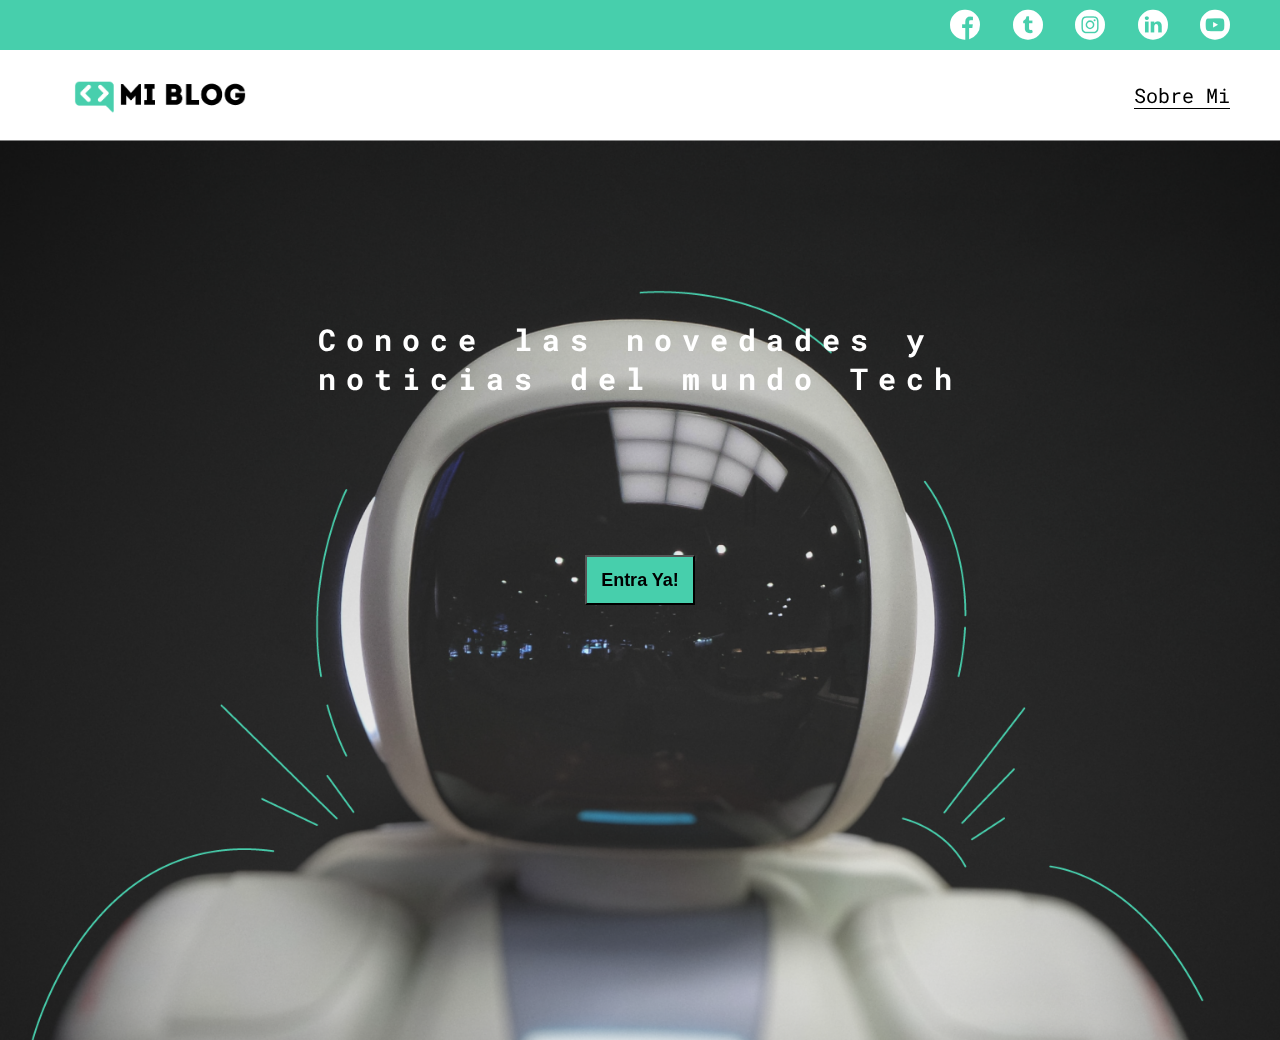
<file: index.html>
<!DOCTYPE html>
<html lang="en">
  <head>
    <meta charset="UTF-8" />
    <meta http-equiv="X-UA-Compatible" content="IE=edge" />
    <meta name="viewport" content="width=device-width, initial-scale=1.0" />
    <link rel="stylesheet" href="./css/font/main.css" />
    <link rel="stylesheet" href="./css/font/flaticon.css" />
    <link rel="preconnect" href="https://fonts.gstatic.com" />
    <link
      href="https://fonts.googleapis.com/css2?family=Roboto+Mono:wght@400;500;700&family=Roboto+Slab:wght@400;700&family=Roboto:wght@400;500;700;900&display=swap"
      rel="stylesheet"
    />
    <title>My Blog</title>
  </head>
  <body class="content-body-fixen">
    <header>
      <section class="header-icons--container">
        <div class="icons">
          <a href=""><span class="flaticon-001-facebook"></span></a>
          <a href=""><span class="flaticon-002-twitter"></span></a>
          <a href=""><span class="flaticon-011-instagram"></span></a>
          <a href=""><span class="flaticon-010-linkedin"></span></a>
          <a href=""><span class="flaticon-008-youtube"></span></a>
        </div>
      </section>
      <nav>
        <section class="nav-logo--container">
          <a href="index.html"
            ><img src="./assets/img/Logo-negro.png" alt=""
          /></a>
        </section>
        <section class="profile-link">
          <a href="perfil.html">Sobre Mi</a>
        </section>
      </nav>
    </header>
    <main class="home-main">
      <section>
        <p class="home-main-text">
          Conoce las novedades y <br />
          noticias del mundo Tech
        </p>
        <button class="home-main-button">
          <a href="blogs.html">Entra Ya!</a>
        </button>
      </section>
    </main>
  </body>
</html>
</file>
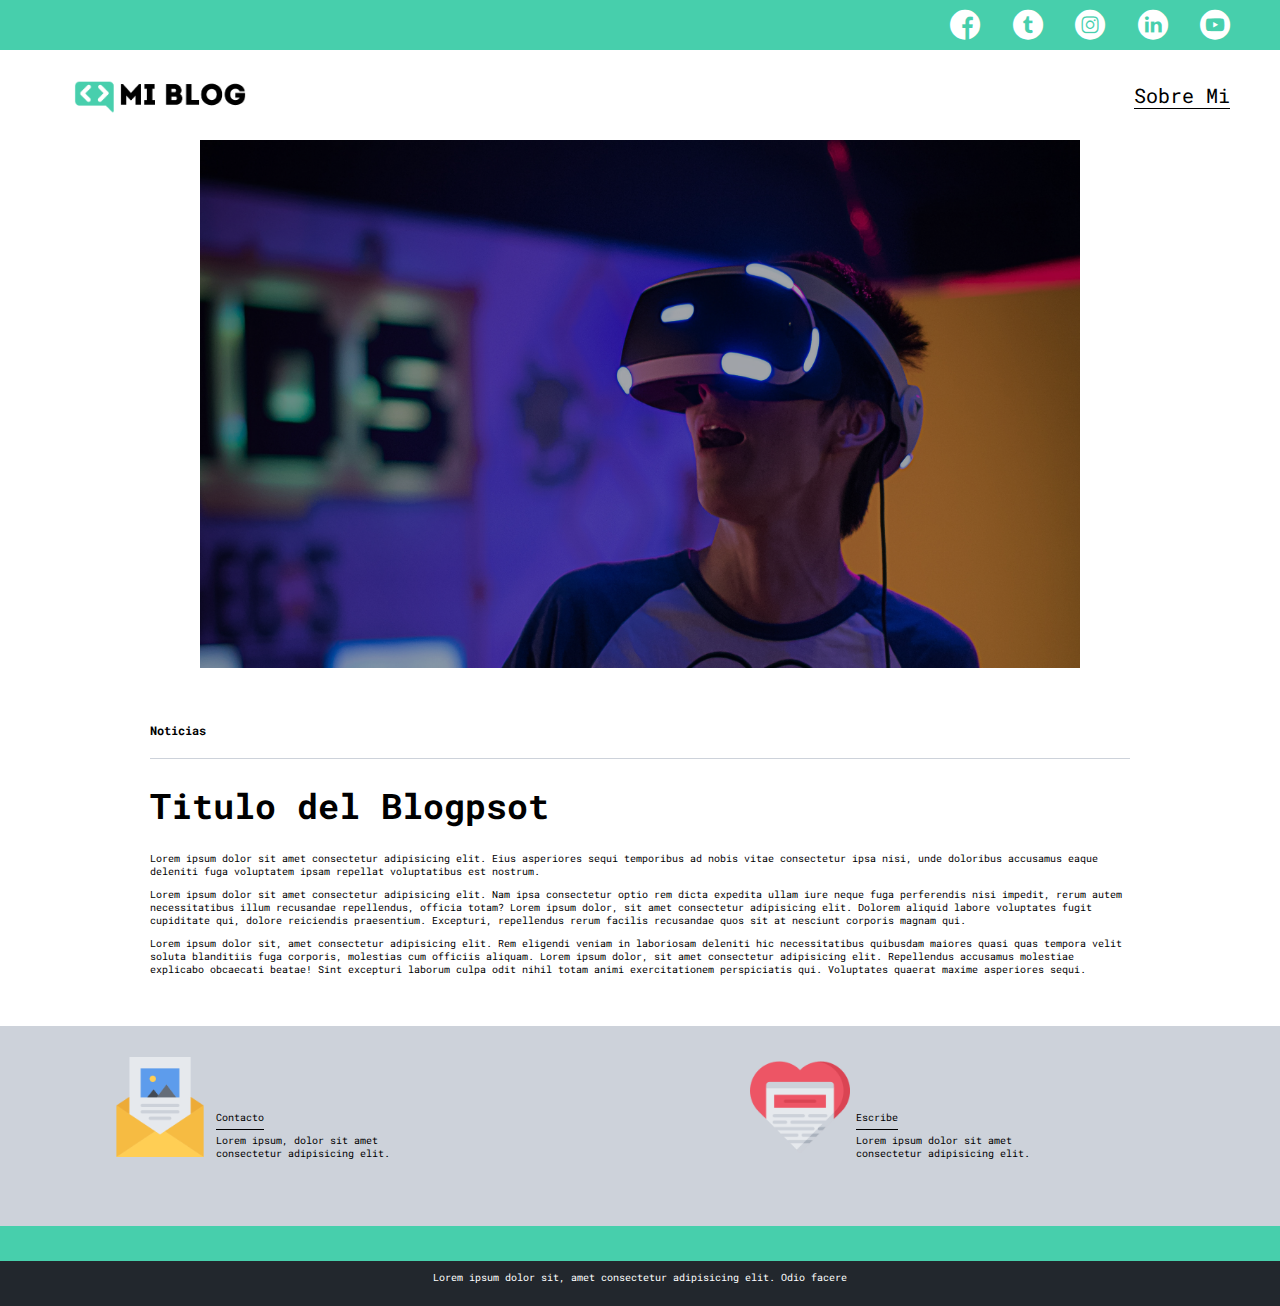
<file: blog.html>
<!DOCTYPE html>
<html lang="en">
  <head>
    <meta charset="UTF-8" />
    <meta http-equiv="X-UA-Compatible" content="IE=edge" />
    <meta name="viewport" content="width=device-width, initial-scale=1.0" />
    <link rel="stylesheet" href="./css/font/main.css" />
    <link rel="stylesheet" href="./css/font/flaticon.css" />
    <link rel="preconnect" href="https://fonts.gstatic.com" />
    <link
      href="https://fonts.googleapis.com/css2?family=Roboto+Mono:wght@400;500;700&family=Roboto+Slab:wght@400;700&family=Roboto:wght@400;500;700;900&display=swap"
      rel="stylesheet"
    />
    <title>My Blog</title>
  </head>
  <body>
    <header>
      <section class="header-icons--container">
        <div class="icons">
          <a href=""><span class="flaticon-001-facebook"></span></a>
          <a href=""><span class="flaticon-002-twitter"></span></a>
          <a href=""><span class="flaticon-011-instagram"></span></a>
          <a href=""><span class="flaticon-010-linkedin"></span></a>
          <a href=""><span class="flaticon-008-youtube"></span></a>
        </div>
      </section>
      <nav>
        <section class="nav-logo--container">
          <a href=""><img src="./assets/img/Logo-negro.png" alt="" /></a>
        </section>
        <section class="profile-link">
          <a href="perfil.html">Sobre Mi</a>
        </section>
      </nav>
    </header>
    <main>
      <section class="grid-container blogpost-img-container">
        <img src="./assets/img/post-1.png" alt="" />
      </section>
      <section class="blogpost-main-container">
        <div class="grid-container">
          <h3>Noticias</h3>
          <article>
            <h1>Titulo del Blogpsot</h1>
            <p>
              Lorem ipsum dolor sit amet consectetur adipisicing elit. Eius
              asperiores sequi temporibus ad nobis vitae consectetur ipsa nisi,
              unde doloribus accusamus eaque deleniti fuga voluptatem ipsam
              repellat voluptatibus est nostrum.
            </p>
            <p>
              Lorem ipsum dolor sit amet consectetur adipisicing elit. Nam ipsa
              consectetur optio rem dicta expedita ullam iure neque fuga
              perferendis nisi impedit, rerum autem necessitatibus illum
              recusandae repellendus, officia totam? Lorem ipsum dolor, sit amet
              consectetur adipisicing elit. Dolorem aliquid labore voluptates
              fugit cupiditate qui, dolore reiciendis praesentium. Excepturi,
              repellendus rerum facilis recusandae quos sit at nesciunt corporis
              magnam qui.
            </p>
            <p>
              Lorem ipsum dolor sit, amet consectetur adipisicing elit. Rem
              eligendi veniam in laboriosam deleniti hic necessitatibus
              quibusdam maiores quasi quas tempora velit soluta blanditiis fuga
              corporis, molestias cum officiis aliquam. Lorem ipsum dolor, sit
              amet consectetur adipisicing elit. Repellendus accusamus molestiae
              explicabo obcaecati beatae! Sint excepturi laborum culpa odit
              nihil totam animi exercitationem perspiciatis qui. Voluptates
              quaerat maxime asperiores sequi.
            </p>
          </article>
        </div>
      </section>
      <section class="contact-main-container">
        <div>
          <img src="./assets/img/013-newsletter.png" alt="" />
          <div class="conctact-left">
            <a href="">Contacto</a>
            <p>
              Lorem ipsum, dolor sit amet <br />
              consectetur adipisicing elit.
            </p>
          </div>
        </div>
        <div>
          <img src="./assets/img/006-like.png" alt="" />
          <div class="conctact-right">
            <a href="">Escribe</a>
            <p>
              Lorem ipsum dolor sit amet <br />consectetur adipisicing elit.
            </p>
          </div>
        </div>
      </section>
    </main>
    <footer>
      <p>
        Lorem ipsum dolor sit, amet consectetur adipisicing elit. Odio facere
      </p>
    </footer>
  </body>
</html>
</file>
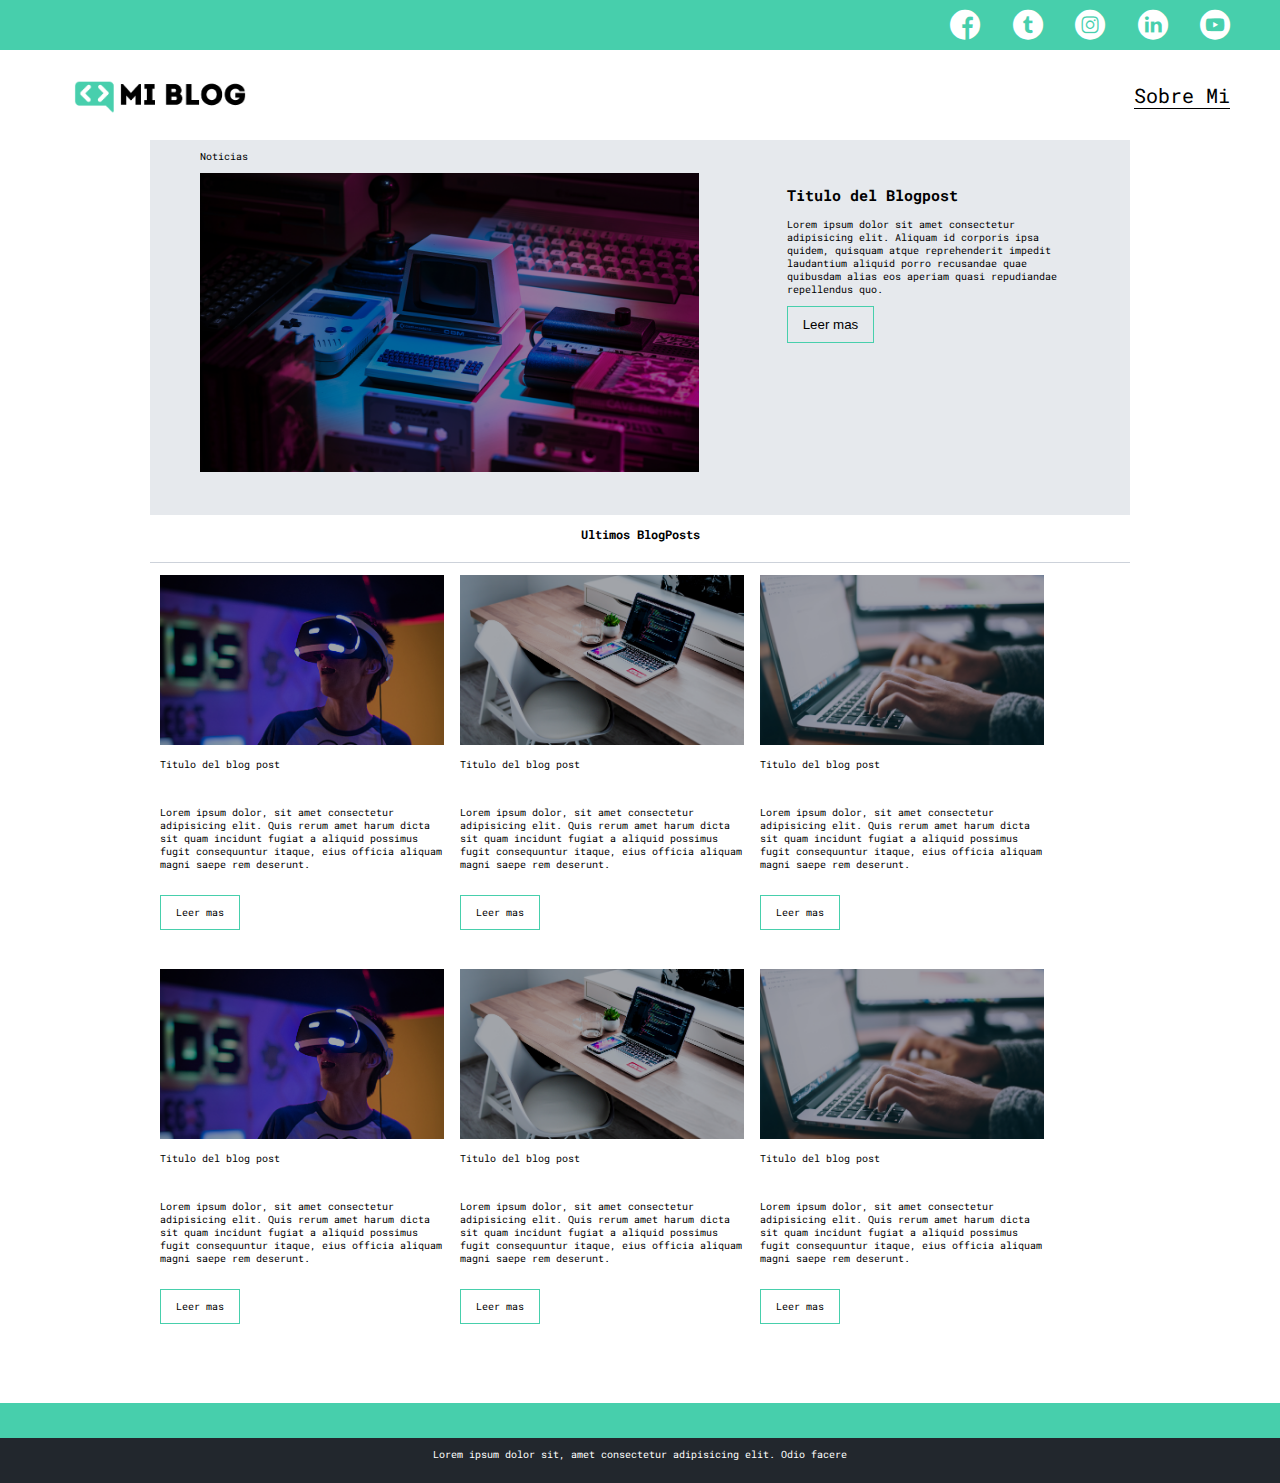
<file: blogs.html>
<!DOCTYPE html>
<html lang="en">
  <head>
    <meta charset="UTF-8" />
    <meta http-equiv="X-UA-Compatible" content="IE=edge" />
    <meta name="viewport" content="width=device-width, initial-scale=1.0" />
    <link rel="stylesheet" href="./css/font/main.css" />
    <link rel="stylesheet" href="./css/font/flaticon.css" />
    <link rel="preconnect" href="https://fonts.gstatic.com" />
    <link
      href="https://fonts.googleapis.com/css2?family=Roboto+Mono:wght@400;500;700&family=Roboto+Slab:wght@400;700&family=Roboto:wght@400;500;700;900&display=swap"
      rel="stylesheet"
    />
    <title>My Blog</title>
  </head>
  <body>
    <header>
      <section class="header-icons--container">
        <div class="icons">
          <a href=""><span class="flaticon-001-facebook"></span></a>
          <a href=""><span class="flaticon-002-twitter"></span></a>
          <a href=""><span class="flaticon-011-instagram"></span></a>
          <a href=""><span class="flaticon-010-linkedin"></span></a>
          <a href=""><span class="flaticon-008-youtube"></span></a>
        </div>
      </section>
      <nav>
        <section class="nav-logo--container">
          <a href=""><img src="./assets/img/Logo-negro.png" alt="" /></a>
        </section>
        <section class="profile-link">
          <a href="perfil.html">Sobre Mi</a>
        </section>
      </nav>
    </header>
    <main class="blogs-mains">
      <section class="grid-container hero">
        <div class="hero-carone">
          <p>Noticias</p>
          <div class="hero-carone-img">
            <img src="./assets/img/main-news-img.png" alt="" />
          </div>
          <div class="hero-cartwo">
            <h2>Titulo del Blogpost</h2>
            <p>
              Lorem ipsum dolor sit amet consectetur adipisicing elit. Aliquam
              id corporis ipsa quidem, quisquam atque reprehenderit impedit
              laudantium aliquid porro recusandae quae quibusdam alias eos
              aperiam quasi repudiandae repellendus quo.
            </p>
            <button class="blog-button">Leer mas</button>
          </div>
        </div>
      </section>
      <section class="main-blogpost-container">
        <div class="grid-container">
          <h3>Ultimos BlogPosts</h3>
          <article class="post-container">
            <img src="./assets/img/post-1.png" alt="" />
            <p>Titulo del blog post</p>
            <p>
              Lorem ipsum dolor, sit amet consectetur adipisicing elit. Quis
              rerum amet harum dicta sit quam incidunt fugiat a aliquid possimus
              fugit consequuntur itaque, eius officia aliquam magni saepe rem
              deserunt.
            </p>
            <a href="" class="blog-button">Leer mas</a>
          </article>
          <article class="post-container">
            <img src="./assets/img/post-2.png" alt="" />
            <p>Titulo del blog post</p>
            <p>
              Lorem ipsum dolor, sit amet consectetur adipisicing elit. Quis
              rerum amet harum dicta sit quam incidunt fugiat a aliquid possimus
              fugit consequuntur itaque, eius officia aliquam magni saepe rem
              deserunt.
            </p>
            <a href="" class="blog-button">Leer mas</a>
          </article>
          <article class="post-container">
            <img src="./assets/img/post-3.png" alt="" />
            <p>Titulo del blog post</p>
            <p>
              Lorem ipsum dolor, sit amet consectetur adipisicing elit. Quis
              rerum amet harum dicta sit quam incidunt fugiat a aliquid possimus
              fugit consequuntur itaque, eius officia aliquam magni saepe rem
              deserunt.
            </p>
            <a href="" class="blog-button">Leer mas</a>
          </article>
          <article class="post-container">
            <img src="./assets/img/post-1.png" alt="" />
            <p>Titulo del blog post</p>
            <p>
              Lorem ipsum dolor, sit amet consectetur adipisicing elit. Quis
              rerum amet harum dicta sit quam incidunt fugiat a aliquid possimus
              fugit consequuntur itaque, eius officia aliquam magni saepe rem
              deserunt.
            </p>
            <a href="" class="blog-button">Leer mas</a>
          </article>
          <article class="post-container">
            <img src="./assets/img/post-2.png" alt="" />
            <p>Titulo del blog post</p>
            <p>
              Lorem ipsum dolor, sit amet consectetur adipisicing elit. Quis
              rerum amet harum dicta sit quam incidunt fugiat a aliquid possimus
              fugit consequuntur itaque, eius officia aliquam magni saepe rem
              deserunt.
            </p>
            <a href="" class="blog-button">Leer mas</a>
          </article>
          <article class="post-container">
            <img src="./assets/img/post-3.png" alt="" />
            <p>Titulo del blog post</p>
            <p>
              Lorem ipsum dolor, sit amet consectetur adipisicing elit. Quis
              rerum amet harum dicta sit quam incidunt fugiat a aliquid possimus
              fugit consequuntur itaque, eius officia aliquam magni saepe rem
              deserunt.
            </p>
            <a href="" class="blog-button">Leer mas</a>
          </article>
        </div>
      </section>
    </main>
    <footer>
      <p>
        Lorem ipsum dolor sit, amet consectetur adipisicing elit. Odio facere
      </p>
    </footer>
  </body>
</html>
</file>
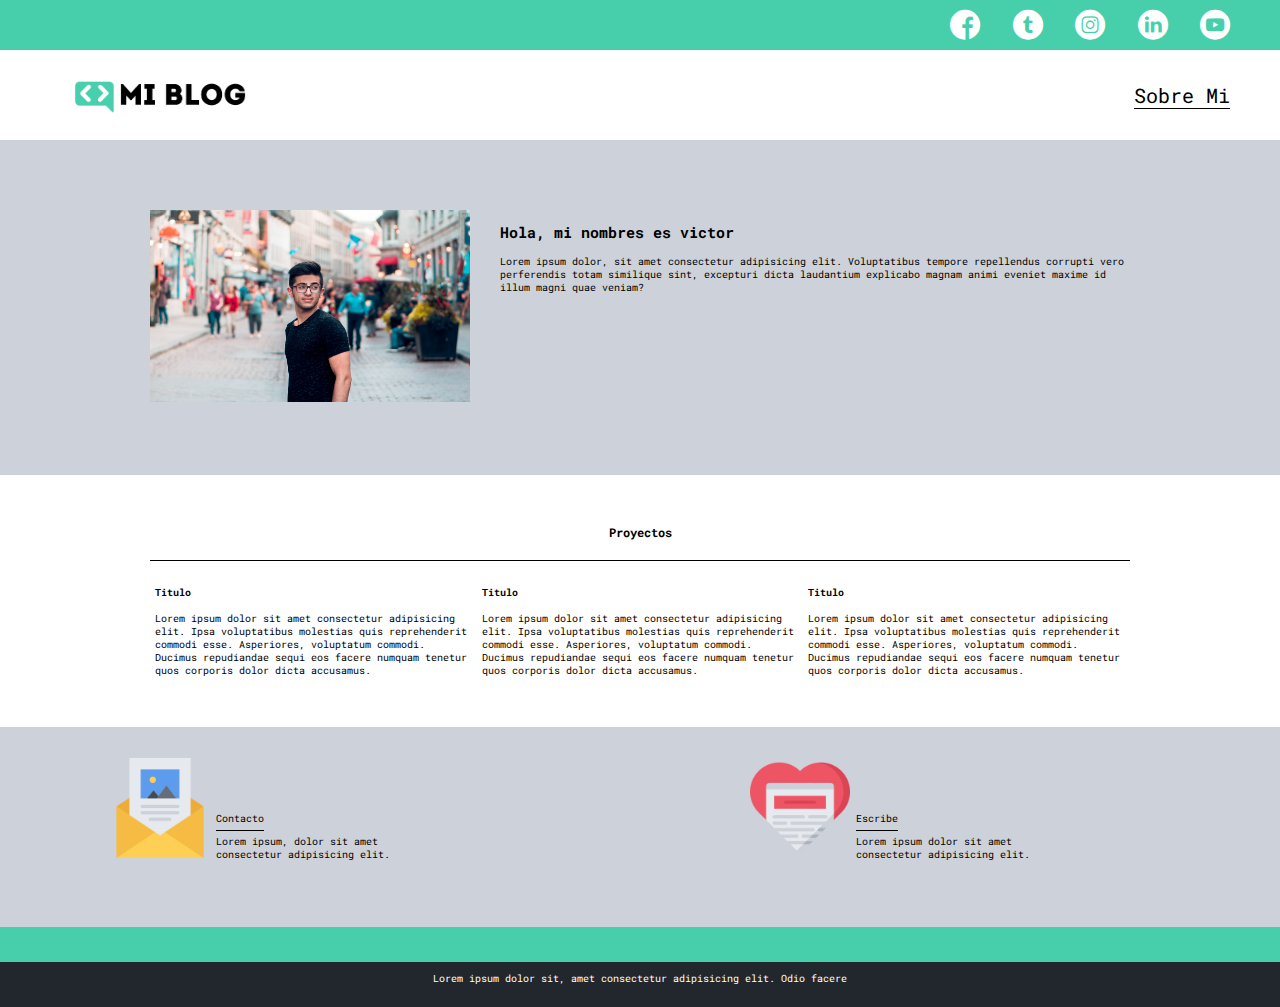
<file: perfil.html>
<!DOCTYPE html>
<html lang="en">
  <head>
    <meta charset="UTF-8" />
    <meta http-equiv="X-UA-Compatible" content="IE=edge" />
    <meta name="viewport" content="width=device-width, initial-scale=1.0" />
    <link rel="stylesheet" href="./css/font/main.css" />
    <link rel="stylesheet" href="./css/font/flaticon.css" />
    <link rel="preconnect" href="https://fonts.gstatic.com" />
    <link
      href="https://fonts.googleapis.com/css2?family=Roboto+Mono:wght@400;500;700&family=Roboto+Slab:wght@400;700&family=Roboto:wght@400;500;700;900&display=swap"
      rel="stylesheet"
    />
    <title>My Perfiel</title>
  </head>
  <body>
    <header>
      <section class="header-icons--container">
        <div class="icons">
          <a href=""><span class="flaticon-001-facebook"></span></a>
          <a href=""><span class="flaticon-002-twitter"></span></a>
          <a href=""><span class="flaticon-011-instagram"></span></a>
          <a href=""><span class="flaticon-010-linkedin"></span></a>
          <a href=""><span class="flaticon-008-youtube"></span></a>
        </div>
      </section>
      <nav>
        <section class="nav-logo--container">
          <a href=""><img src="./assets/img/Logo-negro.png" alt="" /></a>
        </section>
        <section class="profile-link">
          <a href="perfil.html">Sobre Mi</a>
        </section>
      </nav>
    </header>
    <main>
      <section class="profile-main-container">
        <div class="grid-container profile-container">
          <div>
            <img src="./assets/img/profile-pic.jpg" alt="" />
          </div>
          <div>
            <h2>Hola, mi nombres es victor</h2>
            <p>
              Lorem ipsum dolor, sit amet consectetur adipisicing elit.
              Voluptatibus tempore repellendus corrupti vero perferendis totam
              similique sint, excepturi dicta laudantium explicabo magnam animi
              eveniet maxime id illum magni quae veniam?
            </p>
          </div>
        </div>
      </section>
      <section class="profile-main-proyect">
        <div class="grid-container">
          <h3>Proyectos</h3>
          <div class="protects-main-container">
            <article class="proyects-container">
              <h4>Titulo</h4>
              <p>
                Lorem ipsum dolor sit amet consectetur adipisicing elit. Ipsa
                voluptatibus molestias quis reprehenderit commodi esse.
                Asperiores, voluptatum commodi. Ducimus repudiandae sequi eos
                facere numquam tenetur quos corporis dolor dicta accusamus.
              </p>
            </article>
            <article class="proyects-container">
              <h4>Titulo</h4>
              <p>
                Lorem ipsum dolor sit amet consectetur adipisicing elit. Ipsa
                voluptatibus molestias quis reprehenderit commodi esse.
                Asperiores, voluptatum commodi. Ducimus repudiandae sequi eos
                facere numquam tenetur quos corporis dolor dicta accusamus.
              </p>
            </article>
            <article class="proyects-container">
              <h4>Titulo</h4>
              <p>
                Lorem ipsum dolor sit amet consectetur adipisicing elit. Ipsa
                voluptatibus molestias quis reprehenderit commodi esse.
                Asperiores, voluptatum commodi. Ducimus repudiandae sequi eos
                facere numquam tenetur quos corporis dolor dicta accusamus.
              </p>
            </article>
          </div>
        </div>
      </section>
      <section class="contact-main-container">
        <div>
          <img src="./assets/img/013-newsletter.png" alt="" />
          <div class="conctact-left">
            <a href="">Contacto</a>
            <p>
              Lorem ipsum, dolor sit amet <br />
              consectetur adipisicing elit.
            </p>
          </div>
        </div>
        <div>
          <img src="./assets/img/006-like.png" alt="" />
          <div class="conctact-right">
            <a href="">Escribe</a>
            <p>
              Lorem ipsum dolor sit amet <br />consectetur adipisicing elit.
            </p>
          </div>
        </div>
      </section>
    </main>
    <footer>
      <p>
        Lorem ipsum dolor sit, amet consectetur adipisicing elit. Odio facere
      </p>
    </footer>
  </body>
</html>
</file>
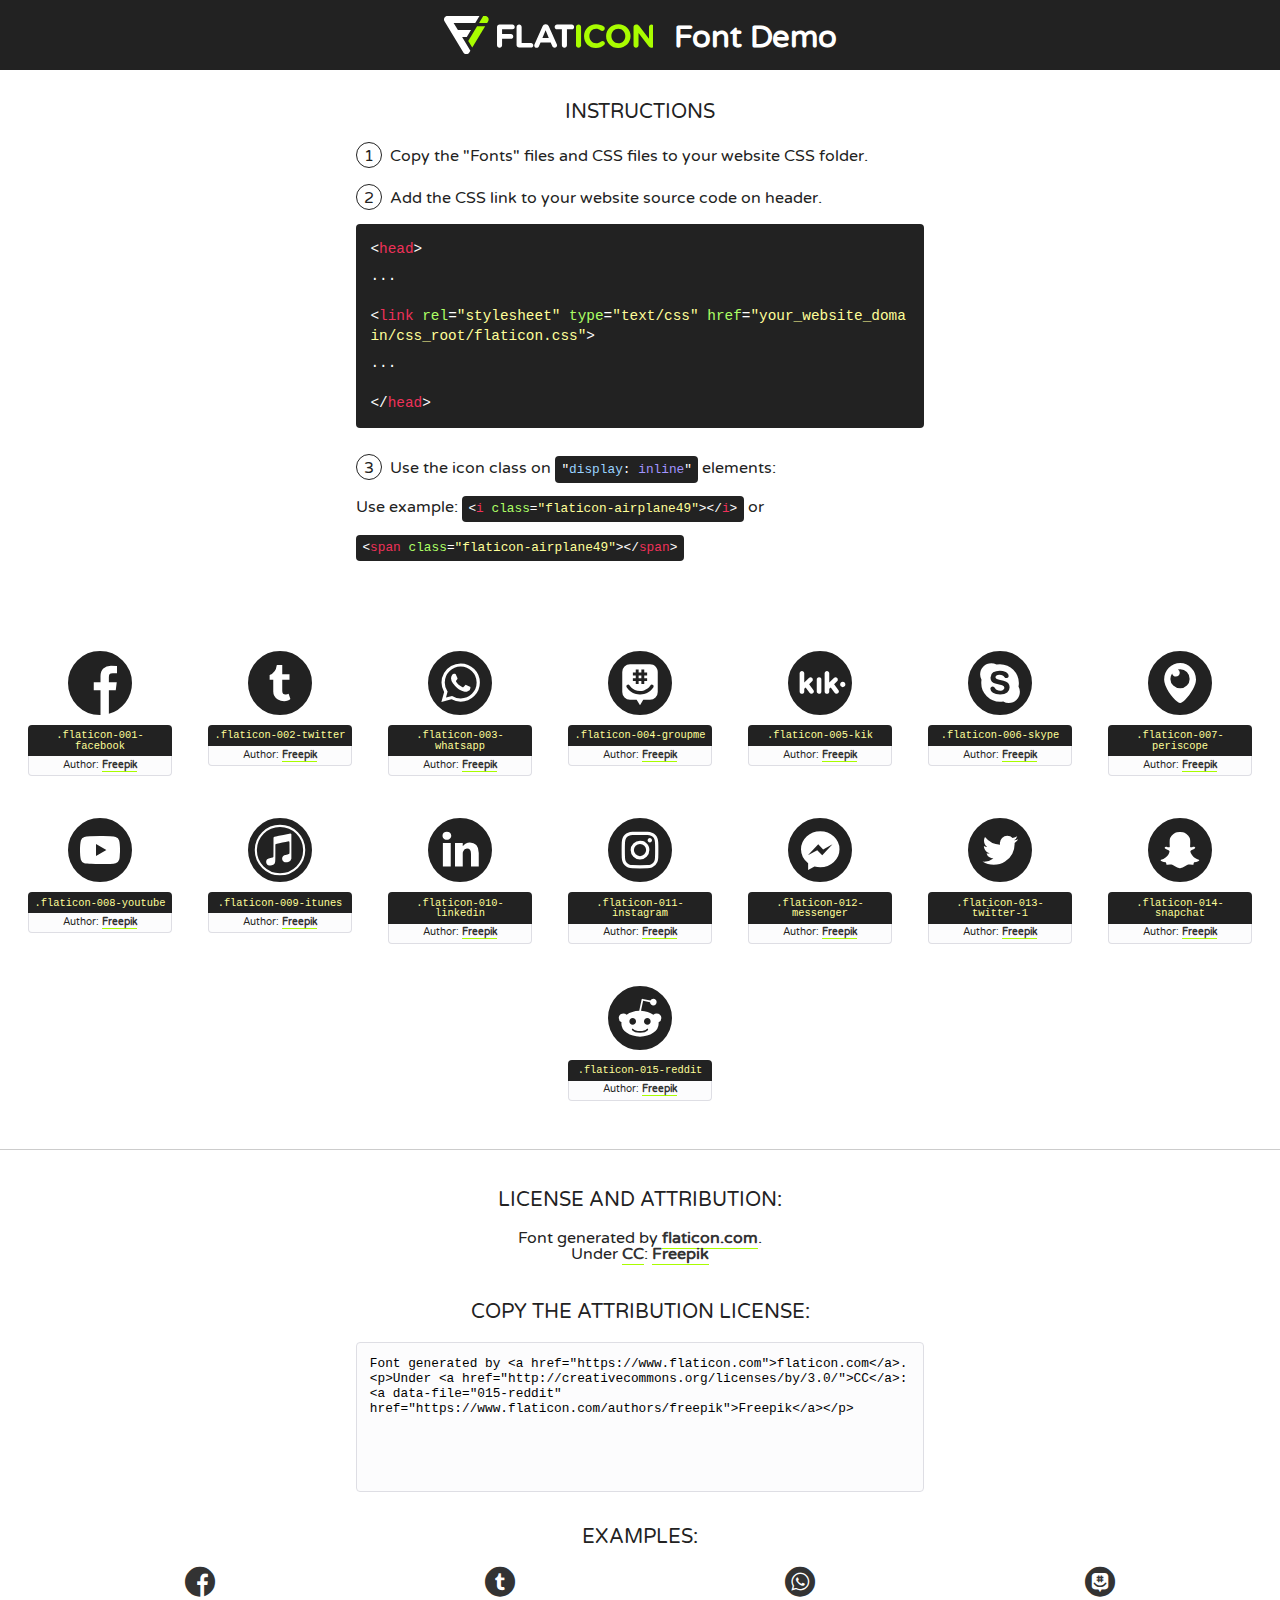
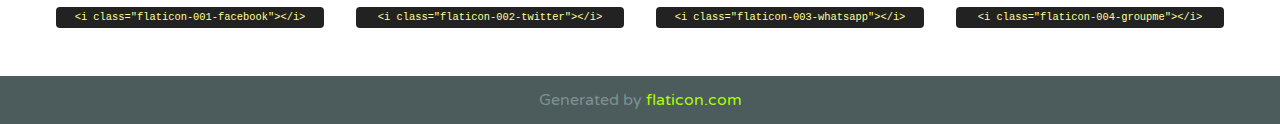
<file: css/font/flaticon.html>
<!DOCTYPE html>
<!--
  Flaticon icon font: Flaticon
  Creation date: 20/12/2018 09:27
-->
<html>
<!DOCTYPE html>
<html>

<head>
    <title>Flaticon WebFont</title>
    <link href="http://fonts.googleapis.com/css?family=Varela+Round" rel="stylesheet" type="text/css" />
    <link rel="stylesheet" type="text/css" href="flaticon.css">
    <meta charset="UTF-8">
    <style>
    html, body, div, span, applet, object, iframe,
    h1, h2, h3, h4, h5, h6, p, blockquote, pre,
    a, abbr, acronym, address, big, cite, code,
    del, dfn, em, img, ins, kbd, q, s, samp,
    small, strike, strong, sub, sup, tt, var,
    b, u, i, center,
    dl, dt, dd, ol, ul, li,
    fieldset, form, label, legend,
    table, caption, tbody, tfoot, thead, tr, th, td,
    article, aside, canvas, details, embed, 
    figure, figcaption, footer, header, hgroup, 
    menu, nav, output, ruby, section, summary,
    time, mark, audio, video {
        margin: 0;
        padding: 0;
        border: 0;
        font-size: 100%;
        font: inherit;
        vertical-align: baseline;
    }
    /* HTML5 display-role reset for older browsers */
    article, aside, details, figcaption, figure, 
    footer, header, hgroup, menu, nav, section {
        display: block;
    }
    body {
        line-height: 1;
    }
    ol, ul {
        list-style: none;
    }
    blockquote, q {
        quotes: none;
    }
    blockquote:before, blockquote:after,
    q:before, q:after {
        content: '';
        content: none;
    }
    table {
        border-collapse: collapse;
        border-spacing: 0;
    }
    body {
        font-family: 'Varela Round', Helvetica, Arial, sans-serif;
        font-size: 16px;
        color: #222;
    }
    a {
        color: #333;
        border-bottom: 1px solid #a9fd00;
        font-weight: bold;
        text-decoration: none;
    }
    * {
        -moz-box-sizing: border-box;
        -webkit-box-sizing: border-box;
        box-sizing: border-box;
        margin: 0;
        padding: 0;
    }
    [class^="flaticon-"]:before, [class*=" flaticon-"]:before, [class^="flaticon-"]:after, [class*=" flaticon-"]:after {
        font-family: Flaticon;
        font-size: 30px;
        font-style: normal;
        margin-left: 20px;
        color: #333;
    }
    .wrapper {
        max-width: 600px;
        margin: auto;
        padding: 0 1em;
    }
    .title {
        font-size: 1.25em;
        text-align: center;
        margin-bottom: 1em;
        text-transform: uppercase;
    }
    header {
        text-align: center;
        background-color: #222;
        color: #fff;
        padding: 1em;
    }
    header .logo {
        width: 210px;
        height: 38px;
        display: inline-block;
        vertical-align: middle;
        margin-right: 1em;
        border: none;
    }
    header strong {
        font-size: 1.95em;
        font-weight: bold;
        vertical-align: middle;
        margin-top: 5px;
        display: inline-block;
    }
    .demo {
        margin: 2em auto;
        line-height: 1.25em;
    }
    .demo ul li {
        margin-bottom: 1em;
    }
    .demo ul li .num {
        color: #222;
        border-radius: 20px;
        display: inline-block;
        width: 26px;
        padding: 3px;
        height: 26px;
        text-align: center;
        margin-right: 0.5em;
        border: 1px solid #222;
    }
    .demo ul li code {
        background-color: #222;
        border-radius: 4px;
        padding: 0.25em 0.5em;
        display: inline-block;
        color: #fff;
        font-family: Consolas,Monaco,Lucida Console,Liberation Mono,DejaVu Sans Mono,Bitstream Vera Sans Mono,Courier New, monospace;
        font-weight: lighter;
        margin-top: 1em;
        font-size: 0.8em;
        word-break: break-all;
    }
    .demo ul li code.big {
        padding: 1em;
        font-size: 0.9em;
    }
    .demo ul li code .red {
        color: #EF3159;
    }
    .demo ul li code .green {
        color: #ACFF65;
    }
    .demo ul li code .yellow {
        color: #FFFF99;
    }
    .demo ul li code .blue {
        color: #99D3FF;
    }
    .demo ul li code .purple {
        color: #A295FF;
    }
    .demo ul li code .dots {
        margin-top: 0.5em;
        display: block;
    }
    #glyphs {
        border-bottom: 1px solid #ccc;
        padding: 2em 0;
        text-align: center;
    }
    .glyph {
        display: inline-block;
        width: 9em;
        margin: 1em;
        text-align: center;
        vertical-align: top;
        background: #FFF;
    }
    .glyph .glyph-icon {
        padding: 10px;
        display: block;
        font-family:"Flaticon";
        font-size: 64px;
        line-height: 1;
    }
    .glyph .glyph-icon:before {
        font-size: 64px;
        color: #222;
        margin-left: 0;
    }
    .class-name {
        font-size: 0.65em;
        background-color: #222;
        color: #fff;
        border-radius: 4px 4px 0 0;
        padding: 0.5em;
        color: #FFFF99;
        font-family: Consolas,Monaco,Lucida Console,Liberation Mono,DejaVu Sans Mono,Bitstream Vera Sans Mono,Courier New, monospace;
    }
    .author-name {
        font-size: 0.6em;
        background-color: #fcfcfd;
        border: 1px solid #DEDEE4;
        border-top: 0;
        border-radius: 0 0 4px 4px;
        padding: 0.5em;
    }
    .class-name:last-child {
        font-size: 10px;
        color:#888;
    }
    .class-name:last-child a {
        font-size: 10px;
        color:#555;
    }
    .class-name:last-child a:hover {
        color:#a9fd00;
    }
    .glyph > input {
        display: block;
        width: 100px;
        margin: 5px auto;
        text-align: center;
        font-size: 12px;
        cursor: text;
    }
    .glyph > input.icon-input {
        font-family:"Flaticon";
        font-size: 16px;
        margin-bottom: 10px;
    }
    .attribution .title {
        margin-top: 2em;
    }
    .attribution textarea {
        background-color: #fcfcfd;
        padding: 1em;
        border: none;
        box-shadow: none;
        border: 1px solid #DEDEE4;
        border-radius: 4px;
        resize: none;
        width: 100%;
        height: 150px;
        font-size: 0.8em;
        font-family: Consolas,Monaco,Lucida Console,Liberation Mono,DejaVu Sans Mono,Bitstream Vera Sans Mono,Courier New, monospace;
        -webkit-appearance: none;
    }
    .iconsuse {
        margin: 2em auto;
        text-align: center;
        max-width: 1200px;
    }
    .iconsuse:after {
        content: '';
        display: table;
        clear: both;
    }
    .iconsuse .image {
        float: left;
        width: 25%;
        padding: 0 1em;
    }
    .iconsuse .image p {
        margin-bottom: 1em;
    }
    .iconsuse .image span {
        display: block;
        font-size: 0.65em;
        background-color: #222;
        color: #fff;
        border-radius: 4px;
        padding: 0.5em;
        color: #FFFF99;
        margin-top: 1em;
        font-family: Consolas,Monaco,Lucida Console,Liberation Mono,DejaVu Sans Mono,Bitstream Vera Sans Mono,Courier New, monospace;
    }
    #footer {
        text-align: center;
        background-color: #4C5B5C;
        color: #7c9192;
        padding: 1em;
    }
    #footer a {
        border: none;
        color: #a9fd00;
        font-weight: normal;
    }
    @media (max-width: 960px) {
        .iconsuse .image {
            width: 50%;
        }
    }
    @media (max-width: 560px) {
        .iconsuse .image {
            width: 100%;
        }
    }
    </style>
</head>

<body class="characters-off">

    <header>
        <a href="https://www.flaticon.com" target="_blank" class="logo">
            <svg version="1.1" xmlns="http://www.w3.org/2000/svg" xmlns:xlink="http://www.w3.org/1999/xlink" xmlns:a="http://ns.adobe.com/AdobeSVGViewerExtensions/3.0/" viewBox="0 0 560.875 102.036" enable-background="new 0 0 560.875 102.036" xml:space="preserve">
                <defs>
                </defs>
                <g>
                    <g class="letters">
                        <path fill="#ffffff" d="M141.596,29.675c0-3.777,2.985-6.767,6.764-6.767h34.438c3.426,0,6.15,2.728,6.15,6.15
                        c0,3.43-2.724,6.149-6.15,6.149h-27.674v13.091h23.719c3.429,0,6.151,2.724,6.151,6.15c0,3.43-2.723,6.149-6.151,6.149h-23.719
                        v17.574c0,3.773-2.986,6.761-6.764,6.761c-3.779,0-6.764-2.989-6.764-6.761V29.675z"></path>
                        <path fill="#ffffff" d="M193.844,29.149c0-3.781,2.985-6.767,6.764-6.767c3.776,0,6.763,2.985,6.763,6.767v42.957h25.039
                        c3.426,0,6.149,2.726,6.149,6.153c0,3.425-2.723,6.15-6.149,6.15h-31.802c-3.779,0-6.764-2.986-6.764-6.768V29.149z"></path>
                        <path fill="#ffffff" d="M241.891,75.71l21.438-48.407c1.492-3.341,4.215-5.357,7.906-5.357h0.792
                        c3.686,0,6.323,2.017,7.815,5.357l21.439,48.407c0.436,0.967,0.701,1.845,0.701,2.723c0,3.602-2.809,6.501-6.414,6.501
                        c-3.161,0-5.269-1.845-6.499-4.655l-4.132-9.661h-27.059l-4.301,10.102c-1.144,2.631-3.426,4.214-6.237,4.214
                        c-3.517,0-6.24-2.81-6.24-6.325C241.1,77.64,241.451,76.677,241.891,75.71z M279.932,58.666l-8.521-20.297l-8.526,20.297H279.932
                        z"></path>
                        <path fill="#ffffff" d="M314.864,35.387H301.86c-3.429,0-6.239-2.813-6.239-6.238c0-3.429,2.811-6.24,6.239-6.24h39.533
                        c3.426,0,6.237,2.811,6.237,6.24c0,3.425-2.811,6.238-6.237,6.238h-13.001v42.785c0,3.773-2.99,6.761-6.764,6.761
                        c-3.779,0-6.764-2.989-6.764-6.761V35.387z"></path>
                        <path fill="#A9FD00" d="M352.615,29.149c0-3.781,2.985-6.767,6.767-6.767c3.774,0,6.761,2.985,6.761,6.767v49.024
                        c0,3.773-2.987,6.761-6.761,6.761c-3.781,0-6.767-2.989-6.767-6.761V29.149z"></path>
                        <path fill="#A9FD00" d="M374.132,53.836v-0.179c0-17.481,13.178-31.801,32.065-31.801c9.22,0,15.459,2.458,20.557,6.238
                        c1.402,1.054,2.637,2.985,2.637,5.357c0,3.692-2.985,6.59-6.681,6.59c-1.845,0-3.071-0.702-4.044-1.319
                        c-3.776-2.813-7.729-4.393-12.562-4.393c-10.364,0-17.831,8.611-17.831,19.154v0.173c0,10.542,7.291,19.329,17.831,19.329
                        c5.715,0,9.492-1.756,13.359-4.834c1.049-0.874,2.458-1.491,4.039-1.491c3.429,0,6.325,2.813,6.325,6.236
                        c0,2.106-1.056,3.78-2.282,4.834c-5.539,4.834-12.036,7.733-21.878,7.733C387.572,85.464,374.132,71.493,374.132,53.836z"></path>
                        <path fill="#A9FD00" d="M433.009,53.836v-0.179c0-17.481,13.79-31.801,32.766-31.801c18.981,0,32.592,14.143,32.592,31.628v0.173
                        c0,17.483-13.785,31.807-32.769,31.807C446.625,85.464,433.009,71.32,433.009,53.836z M484.224,53.836v-0.179
                        c0-10.539-7.725-19.326-18.626-19.326c-10.893,0-18.449,8.611-18.449,19.154v0.173c0,10.542,7.73,19.329,18.626,19.329
                        C476.676,72.986,484.224,64.378,484.224,53.836z"></path>
                        <path fill="#A9FD00" d="M506.233,29.321c0-3.774,2.99-6.763,6.767-6.763h1.401c3.252,0,5.183,1.583,7.029,3.953l26.093,34.265
                        V29.059c0-3.692,2.99-6.677,6.681-6.677c3.683,0,6.671,2.985,6.671,6.677v48.934c0,3.78-2.987,6.765-6.764,6.765h-0.436
                        c-3.257,0-5.188-1.581-7.034-3.953l-27.056-35.492v32.944c0,3.687-2.985,6.676-6.678,6.676c-3.683,0-6.673-2.989-6.673-6.676
                        V29.321z"></path>
                    </g>
                    <g class="insignia">
                        <path fill="#ffffff" d="M48.372,56.137h12.517l11.156-18.537H37.186L25.688,18.539h57.825L94.668,0H9.271
                        C5.925,0,2.842,1.801,1.198,4.716c-1.644,2.907-1.593,6.482,0.134,9.343l50.38,83.501c1.678,2.781,4.689,4.476,7.938,4.476
                        c3.246,0,6.257-1.695,7.935-4.476l2.898-4.804L48.372,56.137z"></path>
                        <g class="i">
                            <path fill="#A9FD00" d="M93.575,18.539h0.031v0.004l21.652,0.004l2.705-4.488c1.727-2.861,1.778-6.436,0.133-9.343
                            C116.454,1.801,113.371,0,110.026,0h-5.294L93.575,18.539z"></path>
                            <polygon fill="#A9FD00" points="88.291,27.356 64.725,66.486 75.519,84.404 109.942,27.356"></polygon>
                        </g>
                    </g>
                </g>
            </svg>
        </a>
        <strong>Font Demo</strong>
    </header>


    <section class="demo wrapper">

        <p class="title">Instructions</p>

        <ul>
            <li>
                <span class="num">1</span>Copy the "Fonts" files and CSS files to your website CSS folder.
            </li>
            <li>
                <span class="num">2</span>Add the CSS link to your website source code on header.
                <code class="big">
                    &lt;<span class="red">head</span>&gt;
                    <br/><span class="dots">...</span>
                    <br/>&lt;<span class="red">link</span> <span class="green">rel</span>=<span class="yellow">"stylesheet"</span> <span class="green">type</span>=<span class="yellow">"text/css"</span> <span class="green">href</span>=<span class="yellow">"your_website_domain/css_root/flaticon.css"</span>&gt;
                    <br/><span class="dots">...</span>
                    <br/>&lt;/<span class="red">head</span>&gt;
                </code>
            </li>

            <li>
                <p>
                    <span class="num">3</span>Use the icon class on <code>"<span class="blue">display</span>:<span class="purple"> inline</span>"</code> elements:
                    <br />
                    Use example: <code>&lt;<span class="red">i</span> <span class="green">class</span>=<span class="yellow">&quot;flaticon-airplane49&quot;</span>&gt;&lt;/<span class="red">i</span>&gt;</code> or <code>&lt;<span class="red">span</span> <span class="green">class</span>=<span class="yellow">&quot;flaticon-airplane49&quot;</span>&gt;&lt;/<span class="red">span</span>&gt;</code>
            </li>
        </ul>

    </section>




   <section id="glyphs">          
    
      
        <div class="glyph"><div class="glyph-icon flaticon-001-facebook"></div>
            <div class="class-name">.flaticon-001-facebook</div>
            <div class="author-name">Author: <a data-file="001-facebook" href="https://www.flaticon.com/authors/freepik">Freepik</a> </div> 
        </div>        
        
        <div class="glyph"><div class="glyph-icon flaticon-002-twitter"></div>
            <div class="class-name">.flaticon-002-twitter</div>
            <div class="author-name">Author: <a data-file="002-twitter" href="https://www.flaticon.com/authors/freepik">Freepik</a> </div> 
        </div>        
        
        <div class="glyph"><div class="glyph-icon flaticon-003-whatsapp"></div>
            <div class="class-name">.flaticon-003-whatsapp</div>
            <div class="author-name">Author: <a data-file="003-whatsapp" href="https://www.flaticon.com/authors/freepik">Freepik</a> </div> 
        </div>        
        
        <div class="glyph"><div class="glyph-icon flaticon-004-groupme"></div>
            <div class="class-name">.flaticon-004-groupme</div>
            <div class="author-name">Author: <a data-file="004-groupme" href="https://www.flaticon.com/authors/freepik">Freepik</a> </div> 
        </div>        
        
        <div class="glyph"><div class="glyph-icon flaticon-005-kik"></div>
            <div class="class-name">.flaticon-005-kik</div>
            <div class="author-name">Author: <a data-file="005-kik" href="https://www.flaticon.com/authors/freepik">Freepik</a> </div> 
        </div>        
        
        <div class="glyph"><div class="glyph-icon flaticon-006-skype"></div>
            <div class="class-name">.flaticon-006-skype</div>
            <div class="author-name">Author: <a data-file="006-skype" href="https://www.flaticon.com/authors/freepik">Freepik</a> </div> 
        </div>        
        
        <div class="glyph"><div class="glyph-icon flaticon-007-periscope"></div>
            <div class="class-name">.flaticon-007-periscope</div>
            <div class="author-name">Author: <a data-file="007-periscope" href="https://www.flaticon.com/authors/freepik">Freepik</a> </div> 
        </div>        
        
        <div class="glyph"><div class="glyph-icon flaticon-008-youtube"></div>
            <div class="class-name">.flaticon-008-youtube</div>
            <div class="author-name">Author: <a data-file="008-youtube" href="https://www.flaticon.com/authors/freepik">Freepik</a> </div> 
        </div>        
        
        <div class="glyph"><div class="glyph-icon flaticon-009-itunes"></div>
            <div class="class-name">.flaticon-009-itunes</div>
            <div class="author-name">Author: <a data-file="009-itunes" href="https://www.flaticon.com/authors/freepik">Freepik</a> </div> 
        </div>        
        
        <div class="glyph"><div class="glyph-icon flaticon-010-linkedin"></div>
            <div class="class-name">.flaticon-010-linkedin</div>
            <div class="author-name">Author: <a data-file="010-linkedin" href="https://www.flaticon.com/authors/freepik">Freepik</a> </div> 
        </div>        
        
        <div class="glyph"><div class="glyph-icon flaticon-011-instagram"></div>
            <div class="class-name">.flaticon-011-instagram</div>
            <div class="author-name">Author: <a data-file="011-instagram" href="https://www.flaticon.com/authors/freepik">Freepik</a> </div> 
        </div>        
        
        <div class="glyph"><div class="glyph-icon flaticon-012-messenger"></div>
            <div class="class-name">.flaticon-012-messenger</div>
            <div class="author-name">Author: <a data-file="012-messenger" href="https://www.flaticon.com/authors/freepik">Freepik</a> </div> 
        </div>        
        
        <div class="glyph"><div class="glyph-icon flaticon-013-twitter-1"></div>
            <div class="class-name">.flaticon-013-twitter-1</div>
            <div class="author-name">Author: <a data-file="013-twitter-1" href="https://www.flaticon.com/authors/freepik">Freepik</a> </div> 
        </div>        
        
        <div class="glyph"><div class="glyph-icon flaticon-014-snapchat"></div>
            <div class="class-name">.flaticon-014-snapchat</div>
            <div class="author-name">Author: <a data-file="014-snapchat" href="https://www.flaticon.com/authors/freepik">Freepik</a> </div> 
        </div>        
        
        <div class="glyph"><div class="glyph-icon flaticon-015-reddit"></div>
            <div class="class-name">.flaticon-015-reddit</div>
            <div class="author-name">Author: <a data-file="015-reddit" href="https://www.flaticon.com/authors/freepik">Freepik</a> </div> 
        </div>        
        

    </section>



    <section class="attribution wrapper"   style="text-align:center;">

      <div class="title">License and attribution:</div><div class="attrDiv">Font generated by <a href="https://www.flaticon.com">flaticon.com</a>. <div><p>Under <a href="http://creativecommons.org/licenses/by/3.0/">CC</a>: <a data-file="015-reddit" href="https://www.flaticon.com/authors/freepik">Freepik</a></p>  </div>
      </div>
      <div class="title">Copy the Attribution License:</div>

    <textarea onclick="this.focus();this.select();">Font generated by &lt;a href=&quot;https://www.flaticon.com&quot;&gt;flaticon.com&lt;/a&gt;. <p>Under <a href="http://creativecommons.org/licenses/by/3.0/">CC</a>: <a data-file="015-reddit" href="https://www.flaticon.com/authors/freepik">Freepik</a></p>  
     </textarea>

    </section>

    <section class="iconsuse">

          <div class="title">Examples:</div>            
             
            <div class="image">
                <p>
                    <i class="glyph-icon flaticon-001-facebook"></i> 
                    <span>&lt;i class=&quot;flaticon-001-facebook&quot;&gt;&lt;/i&gt;</span>
                </p>
            </div>
            
            <div class="image">
                <p>
                    <i class="glyph-icon flaticon-002-twitter"></i> 
                    <span>&lt;i class=&quot;flaticon-002-twitter&quot;&gt;&lt;/i&gt;</span>
                </p>
            </div>
            
            <div class="image">
                <p>
                    <i class="glyph-icon flaticon-003-whatsapp"></i> 
                    <span>&lt;i class=&quot;flaticon-003-whatsapp&quot;&gt;&lt;/i&gt;</span>
                </p>
            </div>
            
            <div class="image">
                <p>
                    <i class="glyph-icon flaticon-004-groupme"></i> 
                    <span>&lt;i class=&quot;flaticon-004-groupme&quot;&gt;&lt;/i&gt;</span>
                </p>
            </div>
                       
        </div>
                            
    </section>

<div id="footer">
    <div>Generated by <a href="https://www.flaticon.com">flaticon.com</a>
    </div>
</div>



</body>
</html>
</file>
<file: css/font/main.css>
:root {
  --green-ligh: #47cfac;
}

* {
  box-sizing: border-box;
}

html {
  font-size: 62.5%;
}

body {
  font-family: "Roboto Mono", monospace;
  margin: 0;
  padding: 0;
}
.content-body-fixen {
  position: fixed;
  top: 0;
  right: 0;
  bottom: 0;
  left: 0;
}

.grid-container {
  max-width: 980px;
  margin: auto;
}

a {
  text-decoration: none;
  display: inline;
  color: black;
}

header {
  width: 100%;
  height: 140px;
  display: grid;
  grid-template-rows: repeat(2, 1fr);
}

header .header-icons--container {
  width: 100%;
  height: 50px;
  display: grid;
  background-color: var(--green-ligh);
}

header .header-icons--container .icons {
  width: 300px;
  height: auto;
  display: flex;
  justify-items: flex-end;
  align-items: center;
  justify-content: space-between;
  justify-self: end;
  margin-right: 50px;
}

header .icons span {
  color: white;
}

nav {
  display: grid;
  grid-template-columns: repeat(2, 1fr);
  height: 90px;
}

nav .nav-logo--container {
  margin-left: 50px;
}

nav .nav-logo--container img {
  width: 220px;
  margin-top: 10px;
}

nav .profile-link {
  display: flex;
  align-items: center;
  justify-content: flex-end;
  margin-right: 50px;
}

nav .profile-link a {
  color: black;
  border-bottom: 1px solid black;
  font-size: 2rem;
}

.main-container-fondo img {
  background-position: center;
  background-repeat: no-repeat;
}

.home-main {
  display: grid;
  grid-template-columns: 1fr 4fr 1fr;
  height: 100%;
  background-image: url("./Cover.png");
  background-position: center;
  background-repeat: no-repeat;
  background-size: cover;
}

.home-main section {
  display: grid;
  grid-column: 2;
  justify-items: center;
  margin-top: 80px;
}

.home-main-text {
  font-size: 3rem;
  font-weight: 700;
  letter-spacing: 10px;
  color: white;
  height: 200px;
  margin: 100px 0 0 0;
}

.home-main-button {
  width: 110px;
  height: 50px;
  background: var(--green-ligh);
  display: grid;
  align-items: center;
  margin-bottom: 400px;
}

.home-main-button a {
  font-weight: 700;
  font-size: 18px;
}

.blogs-mains {
  display: grid;
}

.hero {
  background: #e6e9ed;
  padding: 0 50px 40px;
}

.hero-carone {
  display: grid;
  grid-template-columns: 2fr 1fr;
  grid-template-rows: 2fr;
}

.hero-carone-img {
  grid-column: 1;
}

.hero-carone-img img {
  width: 85%;
}
.hero-cartwo {
  grid-column: 2;
}

.main-blogpost-container {
  padding: 0 50px 40px;
}

.main-blogpost-container h3 {
  text-align: center;
  border-bottom: 1px solid #cdd2da;
  padding-bottom: 20px;
}

.blog-button {
  background-color: transparent;
  padding: 10px 15px;
  border: 1px solid var(--green-ligh);
}

.main-blogpost-container .post-container {
  display: inline-block;
  padding-left: 10px;
  max-width: 30%;
  margin-bottom: 50px;
}

.main-blogpost-container .post-container p {
  margin-bottom: 35px;
}

.main-blogpost-container .post-container img {
  width: 100%;
}

footer {
  width: 100%;
  height: 80px;
  background-color: #22272d;
  border-top: 35px solid #47cfac;
  text-align: center;
}

footer p {
  color: #ffff;
}

.blogpost-img-container {
  padding: 0 50px 40px;
}

.blogpost-img-container img {
  width: 100%;
}

.blogpost-main-container {
  padding: 0 50px 40px;
}

.blogpost-main-container h3 {
  border-bottom: 1px solid #cdd2da;
  padding-bottom: 20px;
}

.blogpost-main-container article h1 {
  font-size: 3.5rem;
}

.contact-main-container {
  width: 100%;
  min-height: 200px;
  background-color: #cdd2da;
  text-align: center;
  padding-bottom: 50px;
}

.contact-main-container img {
  width: 100px;
}

.contact-main-container div {
  display: inline-block;
  width: 49.5%;
  height: 100%;
}

.contact-main-container div a {
  border-bottom: 1px solid black;
  padding-bottom: 5px;
}

.contact-main-container .conctact-left,
.conctact-right {
  text-align: initial;
  margin-top: 85px;
}

.profile-main-container {
  padding: 70px 40px;
  background-color: #cdd2da;
  margin-bottom: 50px;
}
.profile-main-container img {
  width: 320px;
  margin-right: 30px;
}

.profile-main-container .profile-container {
  display: flex;
}

.profile-main-proyect {
  padding: 0 50px 40px;
}

.profile-main-proyect h3 {
  border-bottom: 1px solid black;
  padding-bottom: 20px;
  text-align: center;
}

.protects-main-container {
  display: grid;
  grid-template-columns: repeat(3, 1fr);
}

.proyects-container {
  padding: 0 5px;
}
</file>
<file: css/font/flaticon.css>
/*
  	Flaticon icon font: Flaticon
  	Creation date: 20/12/2018 09:27
  	*/

@font-face {
  font-family: "Flaticon";
  src: url("./Flaticon.eot");
  src: url("./Flaticon.eot?#iefix") format("embedded-opentype"),
       url("./Flaticon.woff") format("woff"),
       url("./Flaticon.ttf") format("truetype"),
       url("./Flaticon.svg#Flaticon") format("svg");
  font-weight: normal;
  font-style: normal;
}

@media screen and (-webkit-min-device-pixel-ratio:0) {
  @font-face {
    font-family: "Flaticon";
    src: url("./Flaticon.svg#Flaticon") format("svg");
  }
}

[class^="flaticon-"]:before, [class*=" flaticon-"]:before,
[class^="flaticon-"]:after, [class*=" flaticon-"]:after {   
  font-family: Flaticon;
        font-size: 30px;
font-style: normal;
margin-left: 20px;
}

.flaticon-001-facebook:before { content: "\f100"; }
.flaticon-002-twitter:before { content: "\f101"; }
.flaticon-003-whatsapp:before { content: "\f102"; }
.flaticon-004-groupme:before { content: "\f103"; }
.flaticon-005-kik:before { content: "\f104"; }
.flaticon-006-skype:before { content: "\f105"; }
.flaticon-007-periscope:before { content: "\f106"; }
.flaticon-008-youtube:before { content: "\f107"; }
.flaticon-009-itunes:before { content: "\f108"; }
.flaticon-010-linkedin:before { content: "\f109"; }
.flaticon-011-instagram:before { content: "\f10a"; }
.flaticon-012-messenger:before { content: "\f10b"; }
.flaticon-013-twitter-1:before { content: "\f10c"; }
.flaticon-014-snapchat:before { content: "\f10d"; }
.flaticon-015-reddit:before { content: "\f10e"; }
</file>
